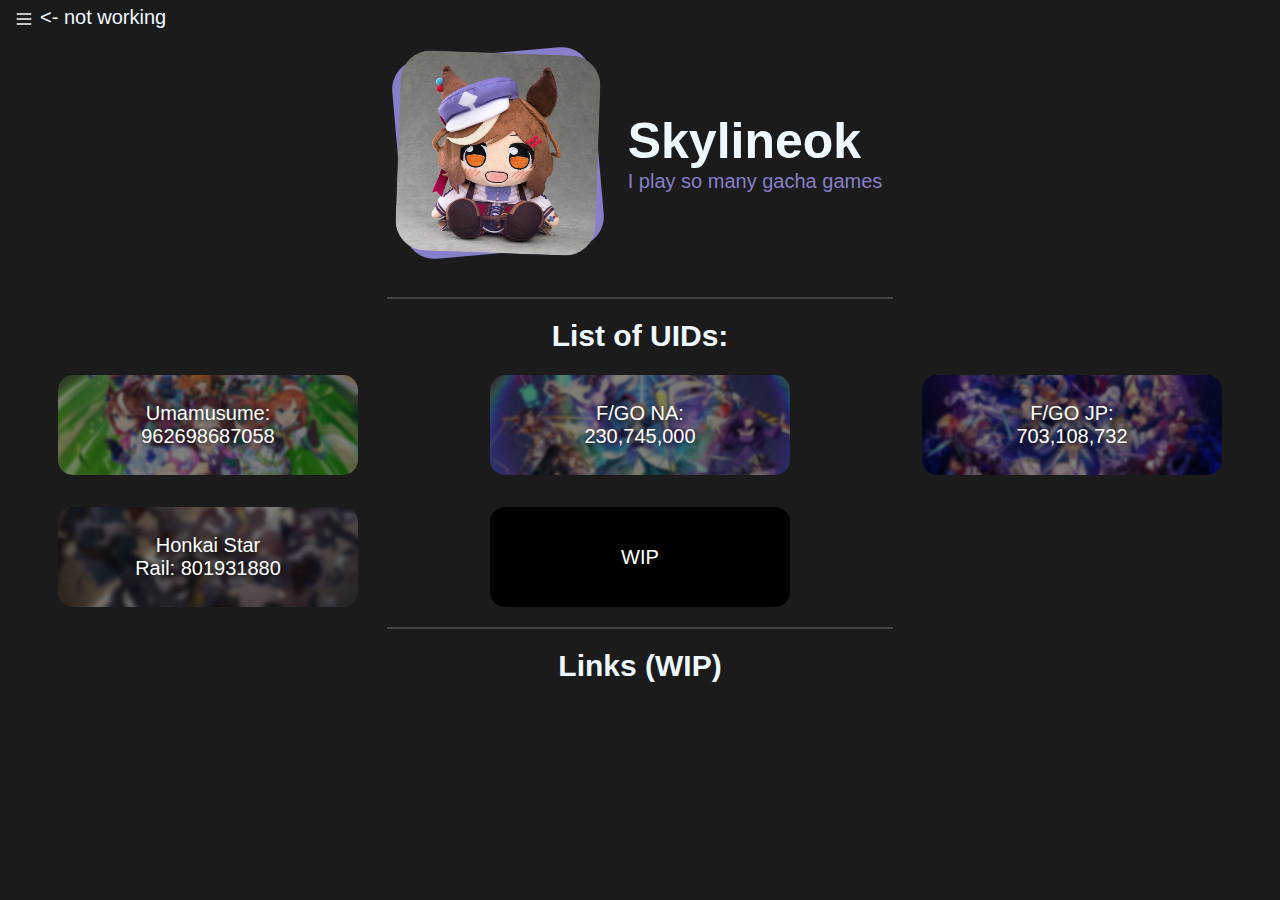
<file: index.html>
<!DOCTYPE html>
<html lang="en">
<head>
    <meta charset="UTF-8">
    <meta name="viewport" content="width=device-width, initial-scale=1.0">
    <link rel="stylesheet" href="website.css">
    <title>Skyline's Stuff</title>
</head>
<header>
    <div class="header-left">
        <button class="hamburger">
            <svg 
                xmlns="http://www.w3.org/2000/svg"
                width="20px"
                height="20px"
                viewbox="0 0 24 24"
                fill="none"
                stroke="white"
                stroke-width="2"
                stroke-linecap="round"
                stroke-linejoin="round"
                >
                <line x1="4" x2="20" y1="12" y2="12"/>
                <line x1="4" x2="20" y1="6" y2="6"/>
                <line x1="4" x2="20" y1="18" y2="18"/>
            </svg>
        </button>
    </div>
    <div class="header-text">
        <span><- not working</span>
    </div>
</header>
<body>
    <div class="pfp"> <!--pfp-->
        <div class="pfp-img-wrapper">
            <div class="pfpshape"></div> <!--pfp bg shape-->
            <img class="pfpimg" src="pfp.png" alt="pfp">
        </div>
        <div class="pfptext">
            <span class="pfpname">Skylineok</span>
            <span class="pfpdesc">I play so many gacha games</span>
        </div>
    </div>
    <hr>
    <div class="gamesheader">
        <span>List of UIDs:</span><br>
    </div>

    <div class="gamesuid">
        <div class="games"> <!--umamusume-->
            <div class="games-wrapper">
                <img src="umabg.png" alt="umamusume">
                <span class="games-text">Umamusume: 962698687058</span>
            </div>
        </div>
        <div class="games"> <!--fgo na-->
            <div class="games-wrapper">
                <a href="https://rayshift.io/na/230745000">
                    <img src="fgobg1.png" alt="fate/grand order NA"></a>
            <span class="games-text">F/GO NA: 230,745,000</span>
            </div>
        </div>
        <div class="games"> <!--fgo jp-->
            <div class="games-wrapper">
                <a href="https://rayshift.io/jp/703108732">
                    <img src="fgobg2.png" alt="fate/grand order JP"></a>
                <span class="games-text">F/GO JP: 703,108,732</span>
                <span class="games-text2"></span>
            </div>
        </div>
        <div class="games"> <!--hsr-->
            <div class="games-wrapper">
                <img src="hsrbg.png" alt="honkai star rail">
                <span class="games-text">Honkai Star Rail: 801931880</span>
            </div>
        </div>
        <div class="games"> <!--other-->
            <div class="games-wrapper">
                <img src="blackimg.png" alt="honkai star rail">
                <span class="games-text">WIP</span>
            </div>
        </div>
    </div>
    <hr>
    <div class="links-header">
        <span>Links (WIP)</span>
    </div>
    <div class="links">
        <div class="links-wrapper">

        </div>
    </div>
</body>
<footer>
    <!--wip-->
</footer>
</html>
</file>
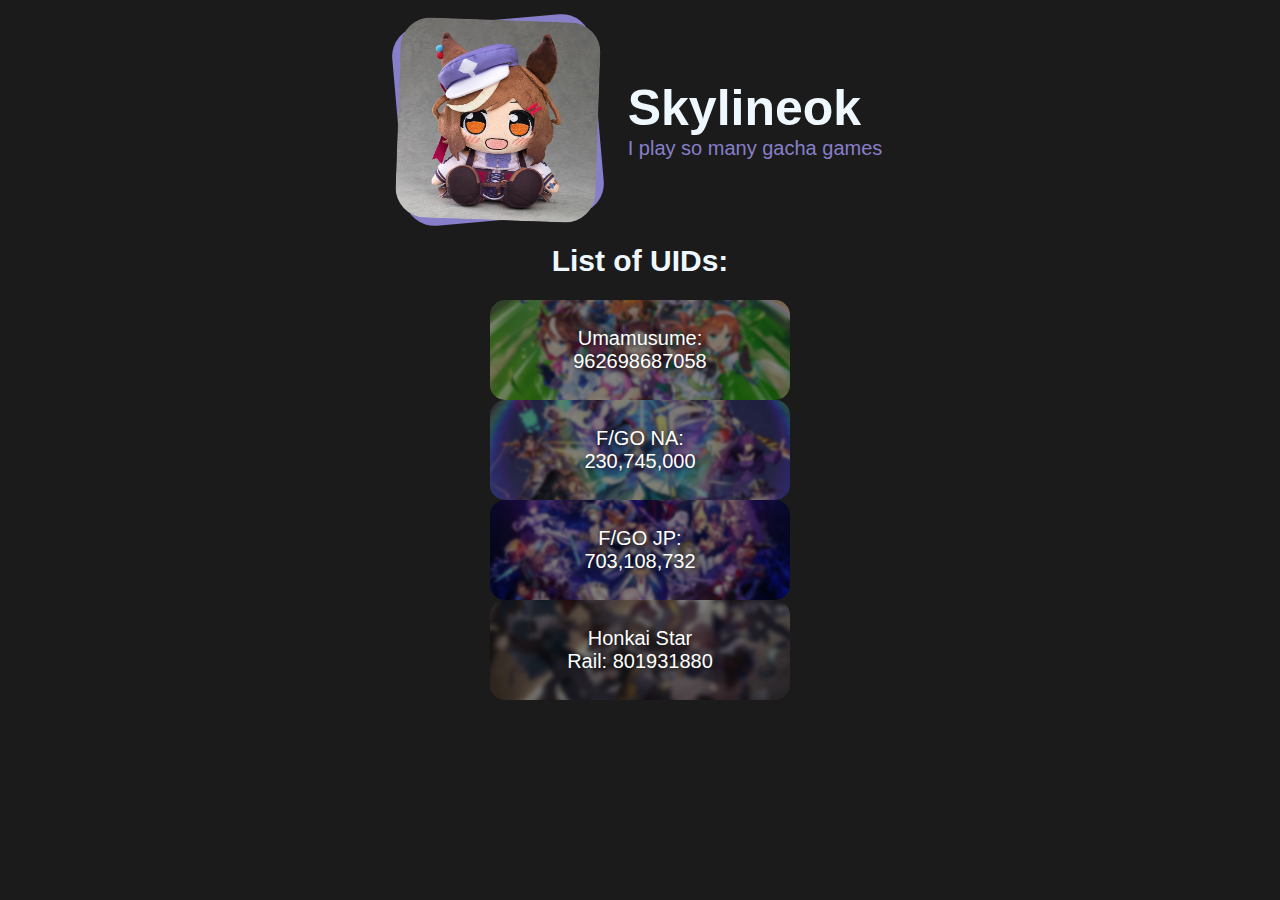
<file: website.html>
<!DOCTYPE html>
<html lang="en">
<head>
    <meta charset="UTF-8">
    <meta name="viewport" content="width=device-width, initial-scale=1.0">
    <link rel="stylesheet" href="website.css">
    <title>Skyline's Stuff</title>
</head>
<body>
    <div class="pfp"> <!--pfp-->
        <div class="pfp-img-wrapper">
            <div class="pfpshape"></div> <!--pfp bg shape-->
            <img class="pfpimg" src="pfp.png" alt="pfp">
        </div>
        <div class="pfptext">
            <span class="pfpname">Skylineok</span>
            <span class="pfpdesc">I play so many gacha games</span>
        </div>
    </div>

    <div class="gamesheader">
        <span>List of UIDs:</span><br>
    </div>
    <div class="games"> <!--umamusume-->
        <div class="games-wrapper">
            <img src="umabg.png" alt="umamusume">
            <span class="games-text">Umamusume: 962698687058</span>
        </div>
    </div>
    <div class="games"> <!--fgo na-->
        <div class="games-wrapper">
            <img src="fgobg1.png" alt="fate/grand order NA">
            <span class="games-text">F/GO NA: 230,745,000</span>
        </div>
    </div>
    <div class="games"> <!--fgo jp-->
        <div class="games-wrapper">
            <img src="fgobg2.png" alt="fate/grand order JP">
            <span class="games-text">F/GO JP: 703,108,732</span>
        </div>
    </div>
    <div class="games"> <!--hsr-->
        <div class="games-wrapper">
            <img src="hsrbg.png" alt="honkai star rail">
            <span class="games-text">Honkai Star Rail: 801931880</span>
        </div>
    </div>
</body>
<footer>
    <!--wip-->
</footer>
</html>
</file>
<file: website.css>
body {
    background-color: #1b1b1b;
}

span {
    color: #f0f8ff;
    font-family: Calibri, sans-serif;
    font-size: 20px;    
}

hr {
  border: none;
  border-top: 2px solid #444;
  margin: 20px auto;
  width: 40%;
  
}
header {
    background-color: #1b1b1b;
    display: flex;
    justify-content: left;
    position: sticky;
    top: 0;
}
.hamburger {
    background-color: #1b1b1b;
    border: none;
}
.header-text {
    margin-top: -2px;
}



.pfp { 
    display: flex;
    align-items: center;
    justify-content: center;
    position: relative;
    margin-top: 20px;
}
.pfpshape {
    position: absolute;
    width: 200px;
    height: 200px;
    background-color: #877fca;
    border-radius: 30px;
    rotate: -5deg;
    z-index: 0;
}
.pfpimg{
    position: relative;
    width: 200px;
    height: 200px;
    margin-bottom: 20px;
    border-radius: 30px;
    rotate: 2deg;
    box-shadow: #1b1b1b;
    z-index: 1;
}
.pfptext span{
    flex: 0 1 200px;
    margin-left: 30px;
    display: flex;
}
.pfpname {
    margin-top: -25px;
    font-size: 50px;
    font-weight: bold;
}
.pfpdesc {
    font-size: 20px;
    color: #877fca;
}

.gamesuid {
    display: grid;
    grid-template-columns: repeat(auto-fit, minmax(300px, 1fr));
    gap: 2rem;
    justify-content: center;
    flex-wrap: wrap;
}

.gamesheader {
    display: flex;
    align-items: center;
    justify-content: center;
}
.gamesheader span{
    font-size: 30px;
    font-weight: bold;
    margin-bottom: 22px;
}

.games {
    display: flex;
    align-items: center;
    justify-content: center;
}

.games-wrapper {
    position: relative;
    display: inline-block;
}
.games-wrapper img{
    width: 300px;
    height: 100px;
    border-radius: 15px;
    box-shadow: #f0f8ff;
    display: block;
    filter: brightness(50%);
}
.games-text {
    position: absolute;
    text-align: center;
    top: 50%;
    left: 50%;
    transform: translate(-50%, -50%); /* center the text */
    color: white;
    text-shadow: 1px 1px 4px #1b1b1b;
}
.games-text2 {
    font-size: 9px;
    position: absolute;
    text-align: center;
    top: 85%;
    left: 85%;
    transform: translate(-50%, -50%);
}

.links-header {
    display: flex;
    align-items: center;
    justify-content: center;
}
.links-header span {
    font-size: 30px;
    font-weight: bold;
}



@media (max-width: 600px) {
    .pfp-img-wrapper {
        width: 150px;
        height: 150px;
        margin-bottom: 15px;
        margin-right: -10px;
    }
    .pfpshape {
        width: 150px;
        height: 150px;
    }
    .pfpimg {
        width: 150px;
        height: 150px;
    }
    .pfpname {
        margin-top: -20px;
        font-size: 40px;
    }
    .pfpdesc {
        font-size: 16px;
    }
}
</file>
